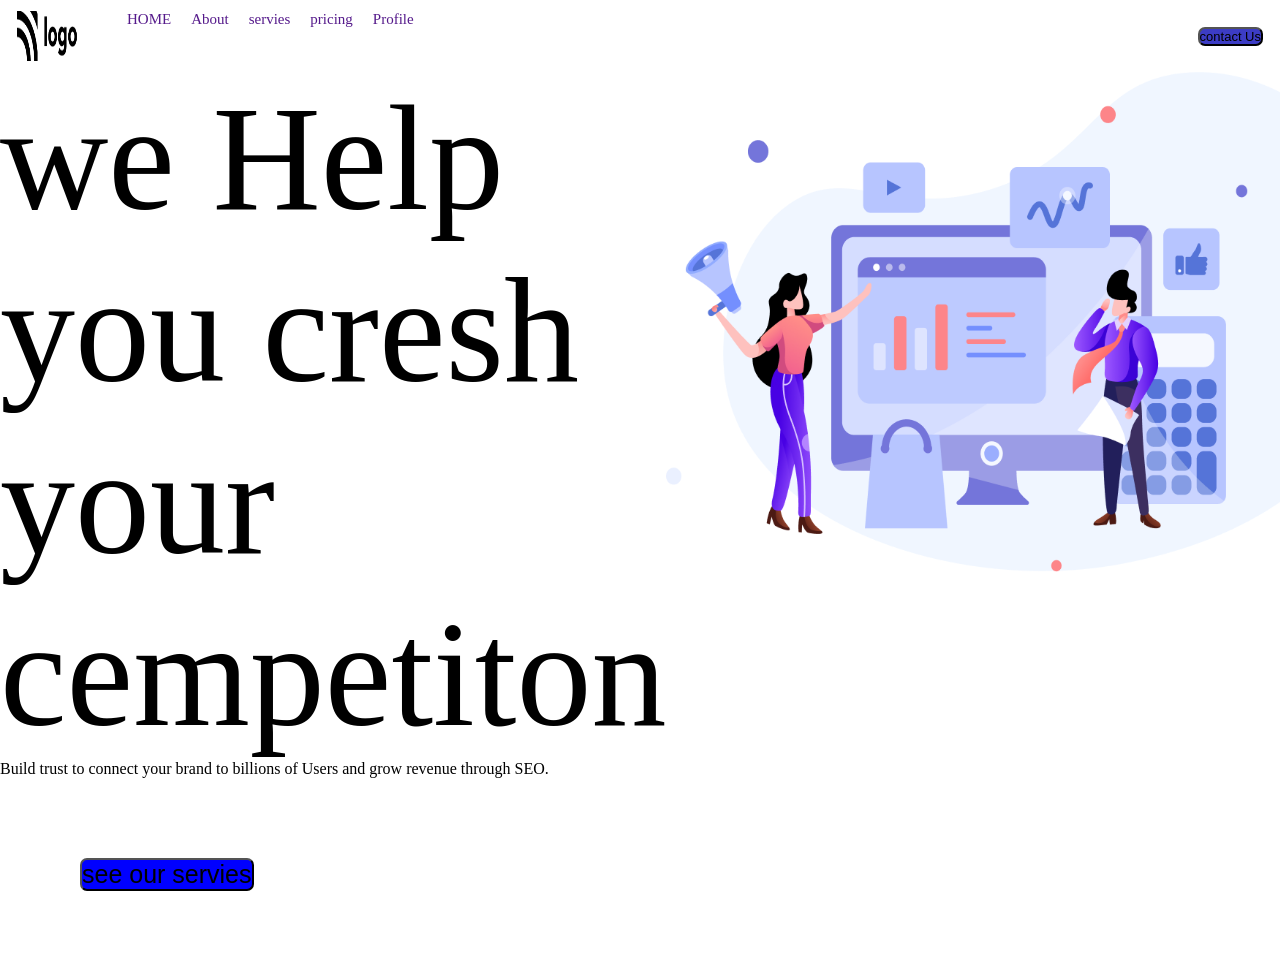
<file: Project 01/index.html>
<!DOCTYPE html>
<html lang="en">

<head>
    <meta charset="UTF-8">
    <meta name="viewport" content="width=device-width, initial-scale=1.0">
    <title>Document</title>
    <link href="style.css" rel="stylesheet">
</head>

<body>
    <div class="complit">
        <div class="logo">
            <img src="../Project 01/assets/Logo.png" , height="50px" , width="60px">
            <ul type="none">
                <li><a href=""> HOME</a></li>
                <li><a href="">About</a></li>
                <li><a href="">servies</a></li>
                <li><a href="">pricing</a></li>
                <li><a href="">Profile</a></li>
            </ul>
        </div>
        <button class="but">contact Us</button>
    </div>
    <div class="happy">
     <p>we Help you <a>cresh</a> your cempetiton</p>
     <img src="../Project 01/assets/Header Illustration.png", height="500px", width="650">
    </div>
    <p>Build trust to connect your brand to billions of
      Users and grow revenue through SEO.</p>
    <button class="see">see our servies</button>
</body>

</html>
</file>
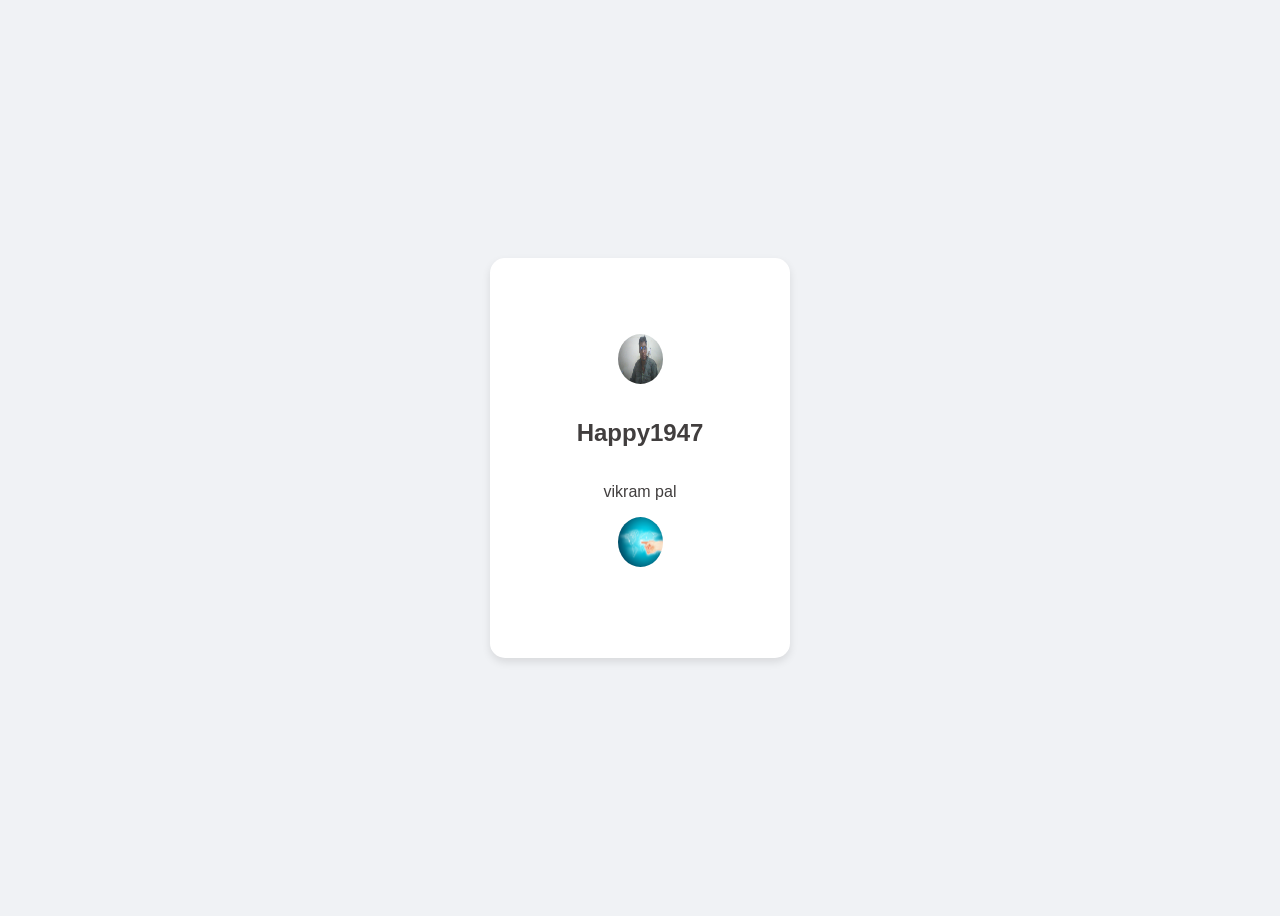
<file: clock/zone1.html>
<!DOCTYPE html>
<html lang="en">

<head>
    <meta charset="UTF-8">
    <meta name="viewport" content="width=device-width, initial-scale=1.0">
    <title> time </time></title>
    <link rel="stylesheet" href="style.css">
</head>

<body>
    <div class="container">
        <div class="card">
            <div class="card-inner">
                <div class="card-front">
                    <img src="WIN_20260211_16_35_03_Pro.jpg">
                    <h2>Happy1947</h2>
                    <p>vikram pal</p>
                    <img src="world.jpg" alt="Profile">
                </div>
                <div class="card-back">
                    <div class="my">
                        <h3>V K P </h3>
                        <h4>happy card</h4>
                    </div>
                    <ul>
                        <li>Black Card</li>
                        <li>vikram pal</li>
                        <li>Generation 2006</li>
                    </ul>
                    <button>Contact Me</button>
                    <p>7065140327</p>
                </div>
            </div>
        </div>
    </div>
</body>

</html>
</file>
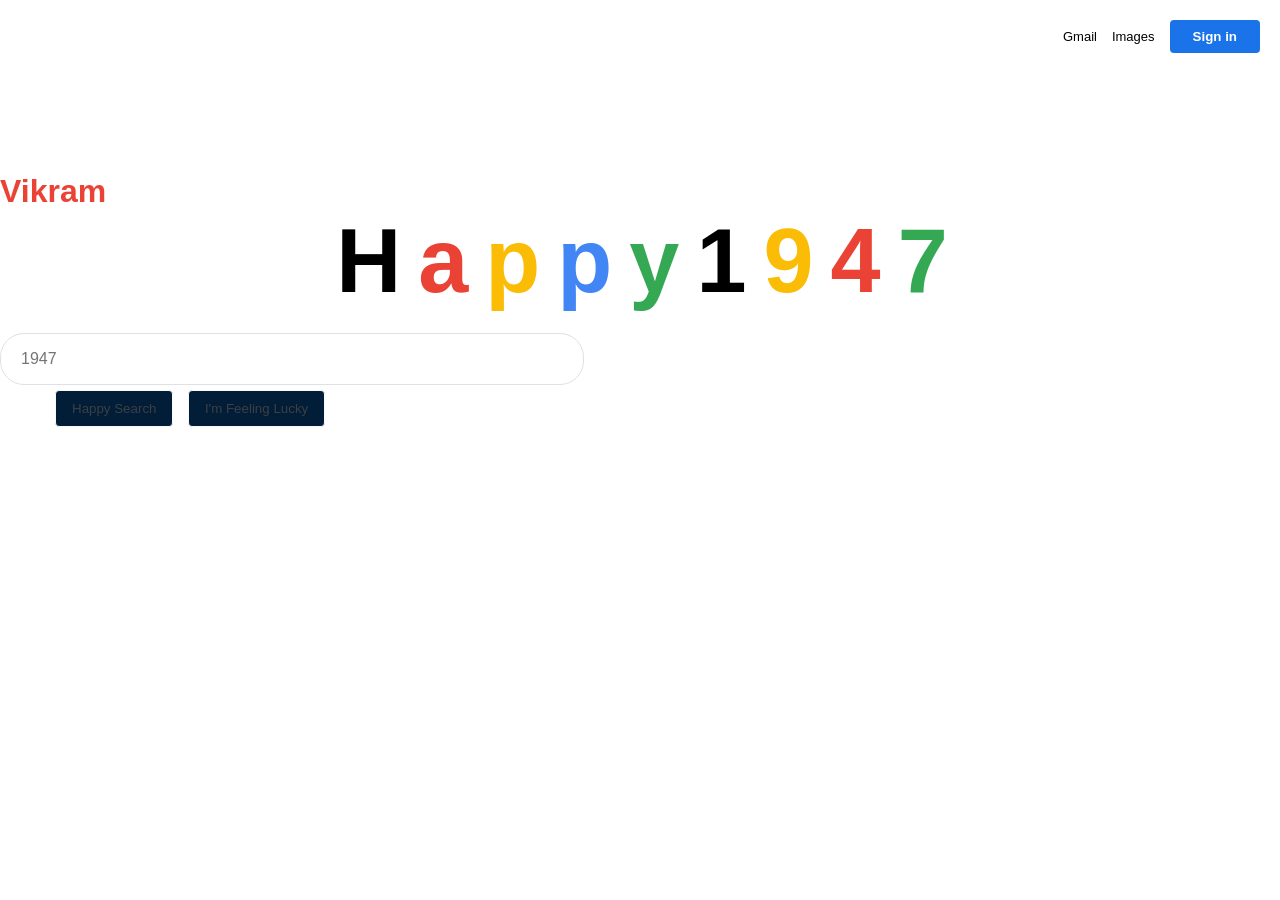
<file: my web/search_enjin.html>
<!DOCTYPE html>
<html lang="en">

<head>
    <meta charset="UTF-8">
    <meta name="viewport" content="width=device-width, initial-scale=1.0">
    <title>search</title>
    <link rel="stylesheet" href="style.css">
</head>

<body>
    <header>
        <nav>
            <a href="">Gmail</a>
            <a href="">Images</a>
            <button class="sign-in">Sign in</button>
        </nav>
    </header>

    <main class="container">
        <h1>Vikram</h1>
        <div class="happy-text">
            <span class="h1">H</span>
            <span class="a1">a</span>
            <span class="p2">p</span>
            <span class="p3">p</span>
            <span class="y">y</span>
            <span class="h1">1</span>
            <span class="p2">9</span>
            <span class="s">4</span>
            <span class="y">7</span>
        </div>


        <div class="search-box">
            <input type="search" class="search-input" placeholder="1947">
            <div class="icons">
            </div>
        </div>

        <div class="buttons">
            <button>Happy Search</button>
            <button>I'm Feeling Lucky</button>
        </div>
    </main>
</body>

</html>
</file>
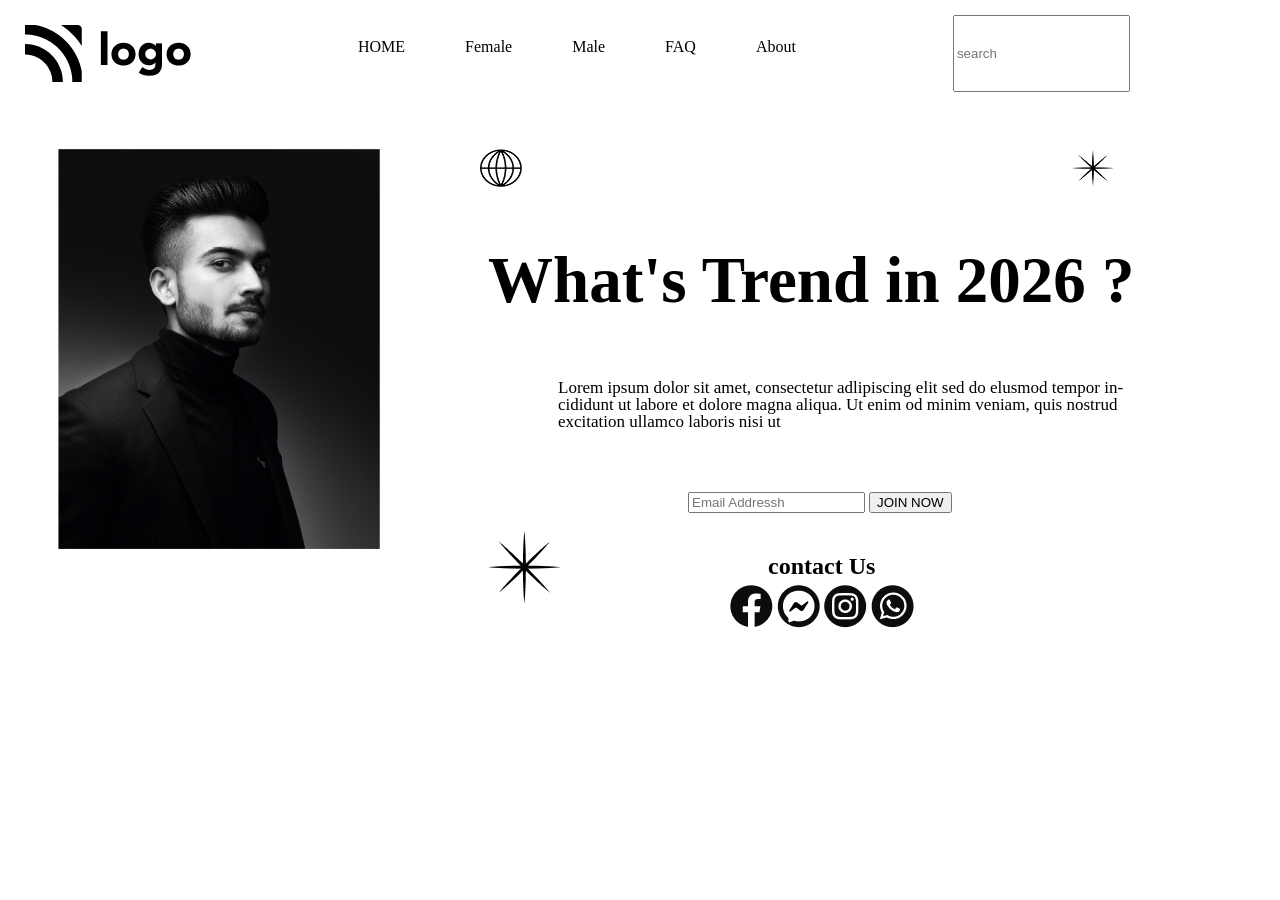
<file: Project 03/Trend.html>
<!DOCTYPE html>
<html lang="en">

<head>
    <meta charset="UTF-8">
    <meta name="viewport" content="width=device-width, initial-scale=1.0">
    <title>Trend</title>
    <link href="style3.css" rel="stylesheet">
</head>

<body>
    <div class="uper">
        <img src="../Project 03/assets/Logo.png">
        <ul type="none">
            <li id="hr"><a>HOME</a></li>
            <li><a>Female</a></li>
            <li><a>Male</a></li>
            <li><a>FAQ</a></li>
            <li><a>About</a></li>
        </ul>
        <input type="text" placeholder="search">
    </div>
    <div class="middil">
        <img src="../Project 03/assets/Image.png">
        <div class="miner">
            <img src="../Project 03/assets/globe.png">
            <img src="../Project 03/assets/start.png">
        </div>

    </div>
    <div class="smart">
        <div class="coin">
            <h1 id="arjest">What's Trend in 2026 ?</h1>
            <p id="mian">Lorem ipsum dolor sit amet, consectetur adlipiscing elit sed do elusmod tempor in-</p>
            <p>
                cididunt ut labore et dolore magna aliqua. Ut enim od minim veniam, quis nostrud</p>
            <p>
                excitation ullamco laboris nisi ut</p>
        </div>

        <div class="now">
            <input type="text" placeholder="Email Addressh">
            <button>JOIN NOW</button>
        </div>
        <h2>contact Us</h2>
        <div class="top">
            <img src="../Project 03/assets/start.png">
        </div>
        <div class="lower">
            <img src="../Project 03/assets/Group.png">
            <img src="../Project 03/assets/Group (1).png">
            <img src="../Project 03/assets/Group (2).png">
            <img src="../Project 03/assets/Group (3).png">
        </div>
    </div>
</body>

</html>
</file>
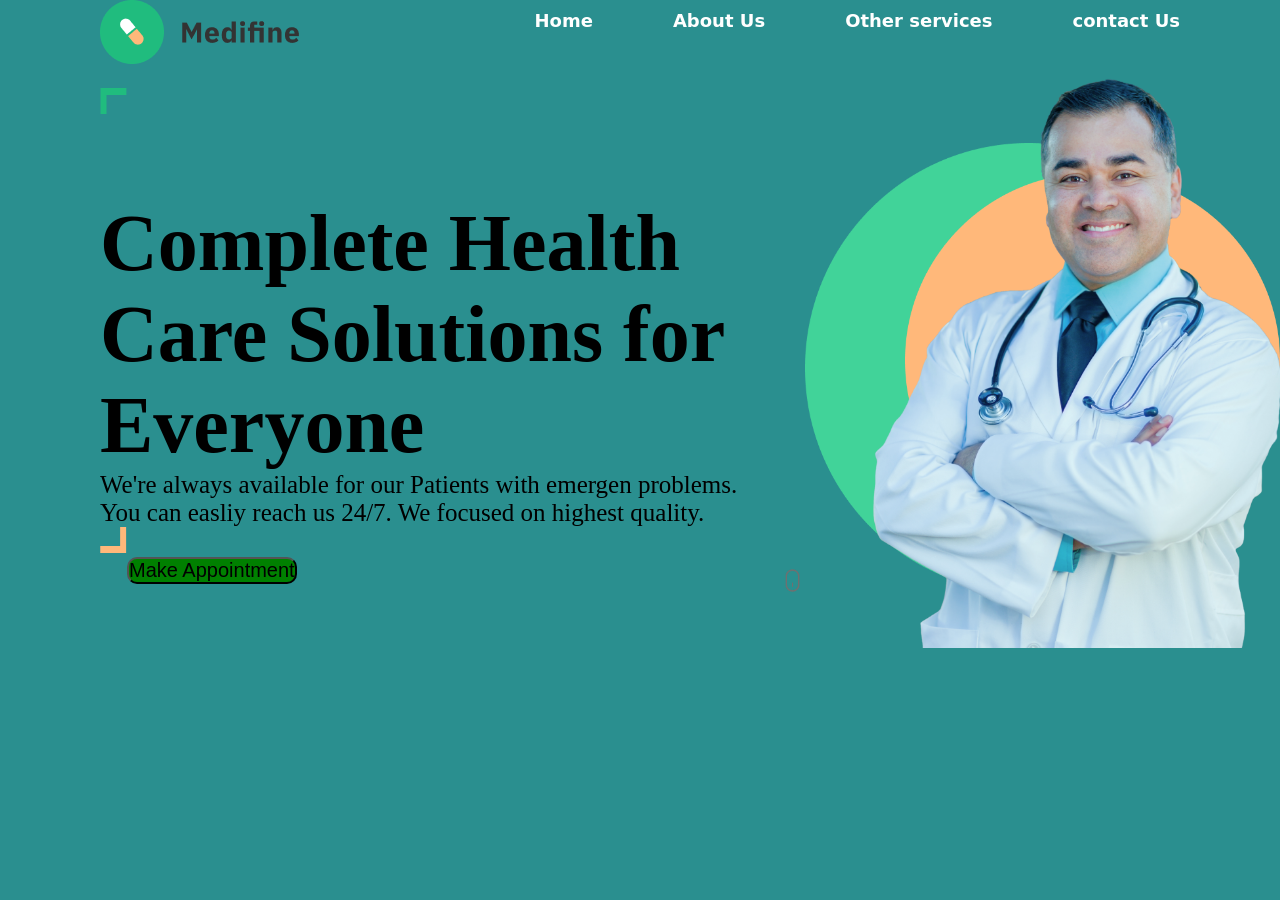
<file: Project 05/first.html>
<!DOCTYPE html>
<html lang="en">

<head>
    <meta charset="UTF-8">
    <meta name="viewport" content="width=device-width, initial-scale=1.0">
    <title>Document</title>
    <link href="style5.css" rel="stylesheet">
</head>

<body>
    <header>
        <img src="../Project 05/images/logo.png" alt="">
        <ul type="none">
            <li><a href="">Home</a></li>
            <li><a href="">About Us</a></li>
            <li><a href="">Other services</a></li>
            <li><a href="">contact Us</a></li>
        </ul>
    </header>
    <main>
        <nav class="leftsection">
            <img src="../Project 05/images/topAngle.png" alt="#">
            <h1 id="had">Complete Health Care Solutions for Everyone</h1>
            <p id="par">We're always available for our Patients with emergen problems. You can easliy reach us 24/7. We
                focused on highest quality.</p>
                <button>Make Appointment</button>
                <img src="../Project 05/images/bottomAngle.png" alt="" id="airo">
        </nav>
        <img src="../Project 05/images/mouse.png" id="moon">
        <div class="rightsection">
            <img src="../Project 05/images/greenBox.png" class="greenBox">
            <img src="../Project 05/images/yellowBox.png" class="yellowBox">
            <img src="../Project 05/images/doctor.png" class="doctor">
        </div>
    </main>
</body>

</html></a>
</file>
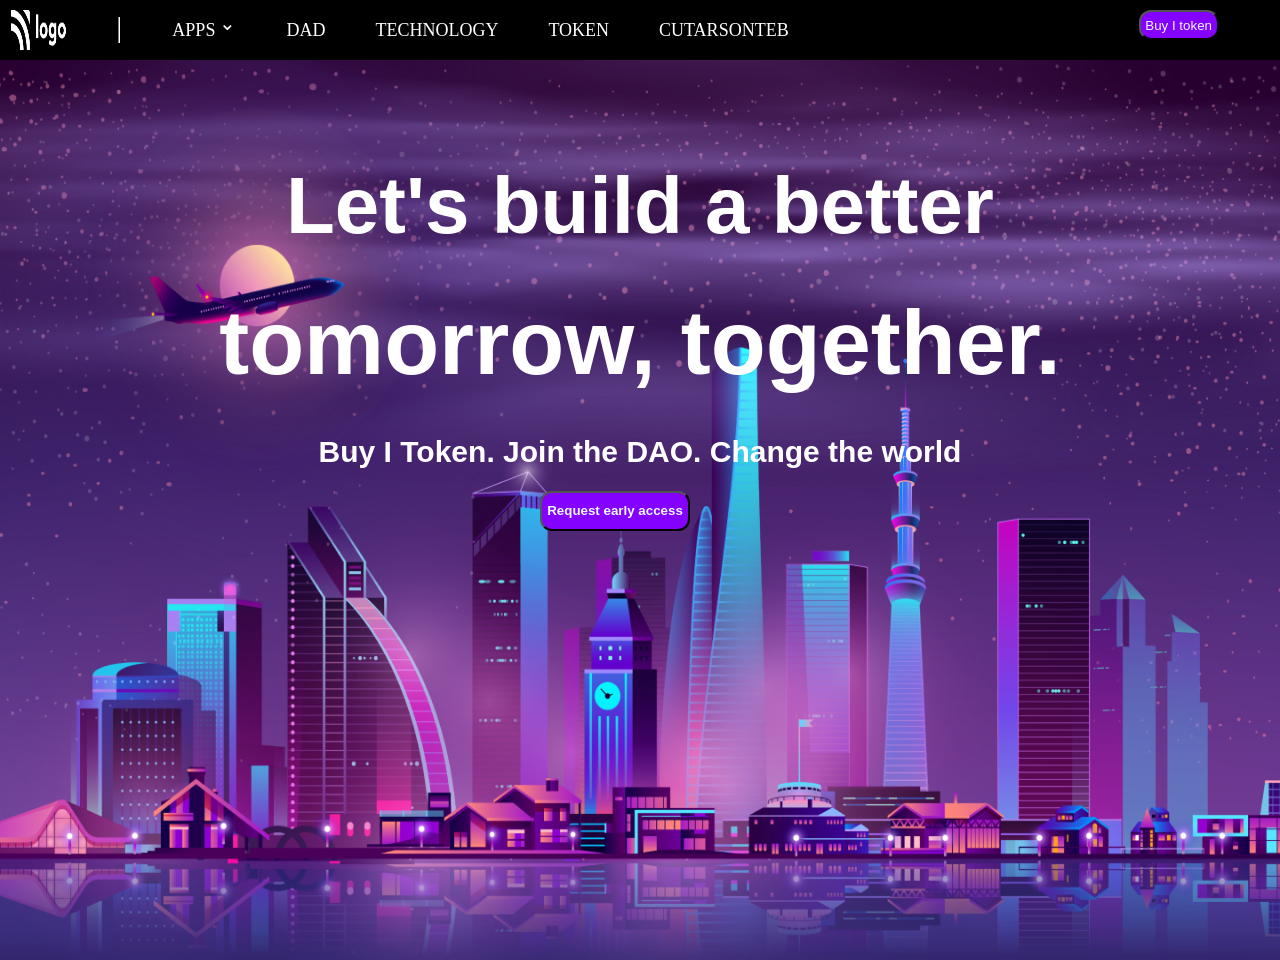
<file: Project 02/assets/Tomorrw.html>
<!DOCTYPE html>
<html lang="en">

<head>
    <meta charset="UTF-8">
    <meta name="viewport" content="width=device-width, initial-scale=1.0">
    <title>output png</title>
    <link href="style2.css" rel="stylesheet">

</head>

<body>
    <div class="nave">
        <Ul type="none">
            <img src="../assets/white-logo.png">
            <li id="vertical">|</li>
            <li id="a">
                <a href="">APPS</a>
                <span id="arrow">&#8964</span>
            </li>
            <li class="b"><a href="">DAD</a></li>
            <lI class="b"><a href="">TECHNOLOGY</a></lI>
            <li class="b"><a href="">TOKEN</a></li>
            <li class="b"><a href="">CUTARSONTEB</a></li>
        </Ul>
        <button>Buy I token</button>
    </div>

    <div class="main">

        <ul type="none">
            <li>Let's build a better</li>
            <li>tomorrow, together.</li>
            <p>Buy I Token. Join the DAO. Change the world</p>
        </ul>
        <button>Request early access</button>

    </div>


</body>

</html>
</file>
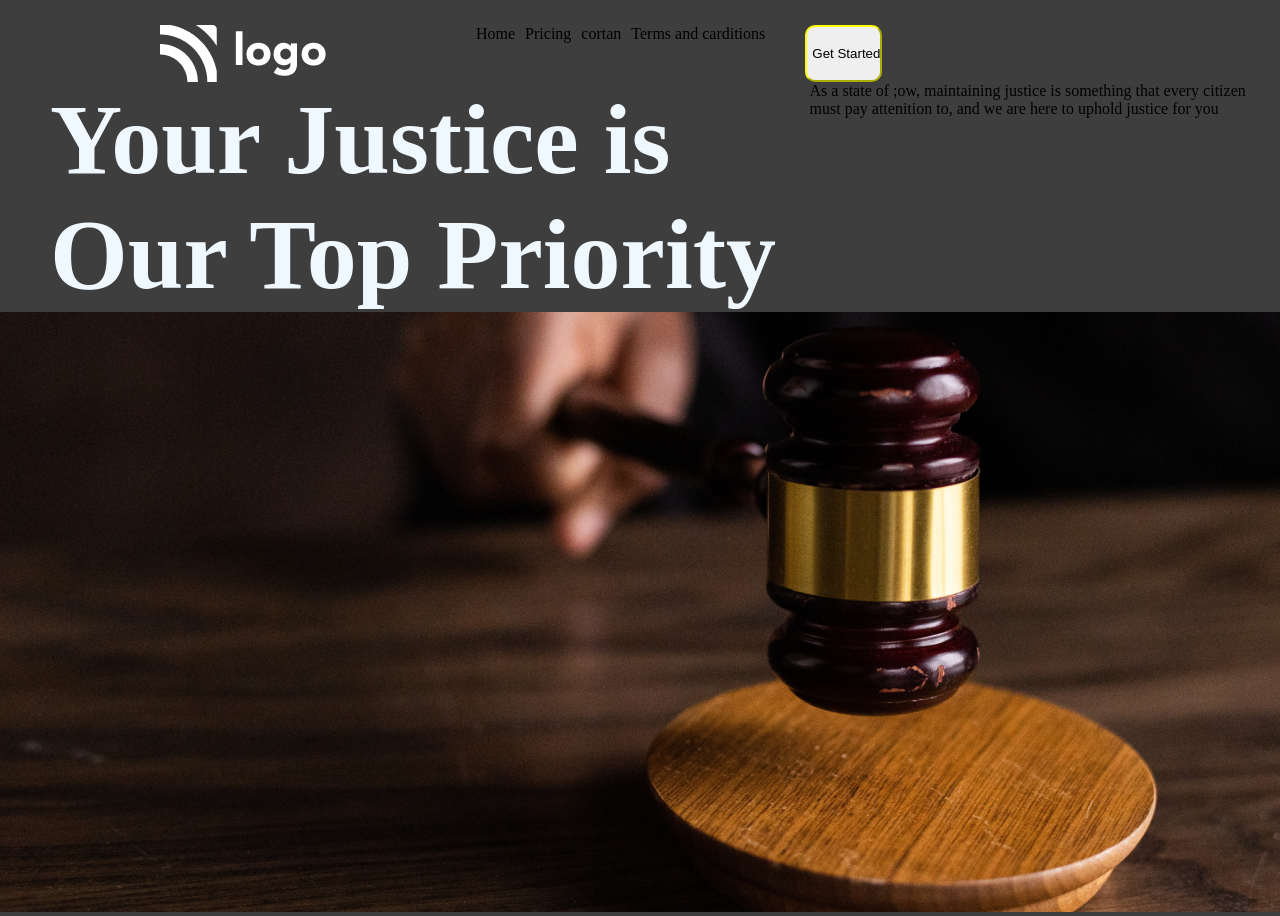
<file: Project 06/assets/cot.html>
<!DOCTYPE html>
<html lang="en">
<head>
    <meta charset="UTF-8">
    <meta name="viewport" content="width=device-width, initial-scale=1.0">
    <title>project6</title>
    <link href="style6.css" rel="stylesheet">
</head>
<body>
    <header class="uper">
        <img src="../assets/white-logo.png" id="logo">
        <ul type="none">
            <li>Home</li>
            <li>Pricing</li>
            <li>cortan</li>
            <li>Terms and carditions</li>
            <button>Get Started</button>
        </ul>
    </header>
    <nav class="taxeariya">
        <h1>Your Justice is Our Top Priority</h1>
        <p>As a state of ;ow, maintaining justice is something that every citizen must pay attenition to, and we are here to uphold justice for you</p>
    </nav>
    <div>
        <img src="../assets/banner.png" id="harmar">
    </div>
</body>
</html>
</file>
<file: Project 01/style.css>
*{
    margin: 0%;
    padding: 0%;
}
.logo{
    font-size: 15px;
    grid-auto-columns: 90px;
    display: flex;
    gap: 50px;
    
}
.logo ul{
    display: flex;
    gap: 20px;
    text-decoration: none;
}
a{
    text-decoration: none ;
}
.but{
    background-color: rgb(60, 60, 197);
    font-size: 13px;
}
.complit{
    display: flex;
    justify-content: space-between;
    align-items: center;
    padding: 11px 17px;
}
 
.ready{
    font-size: 60px;
    display: flex;
    /* display: inline-block; */
} 
.ready p{
    margin-top: 60px;
}
.see{
    background-color: blue;
    margin: 80px;
    font-size: 25px;
}
/* .pass img{
    display: flex;
    justify-content: space-between;
    margin-right: 0%;
    height: 40px;
} */
button{
    border-radius: 7px;
}
/* .ready img{
    height: 500px;
    margin-left: 700px;
    margin-bottom: 200px;
} */
 .happy{
    display: flex;
    justify-content: space-between;
    margin-right: 0%;
 }
 .happy p{
    font-size: 150px;
 }
</file>
<file: clock/style.css>
body {
  display: flex;
  justify-content: center;
  align-items: center;
  height: 100vh;
  background-color: #f0f2f5;
  font-family: sans-serif;
}

.card {
  width: 300px;
  height: 400px;
  perspective: 1000px; /* 3D effect ke liye zaroori hai */
}

.card-inner {
  position: relative;
  width: 100%;
  height: 100%;
  text-align: center;
  transition: transform 0.8s;
  transform-style: preserve-3d; /* Isse front aur back dono 3D mein rahenge */
}

/* Hover par 180 degree rotate hoga */
.card:hover .card-inner {
  transform: rotateY(2700deg);
}

.card-front, .card-back {
  position: absolute;
  width: 100%;
  height: 100%;
  backface-visibility: hidden; /* Peeche ka hissa chhupane ke liye */
  border-radius: 15px;
  display: flex;
  flex-direction: column;
  justify-content: center;
  align-items: center;
  box-shadow: 0 4px 8px rgba(0,0,0,0.1);
}

.card-front {
  background-color: #ffffff;
  color: #413e3e;
}

.card-back {
  background-color: #5b4bcf;
  color: white;
  transform: rotateY(180deg); /* Back side pehle se hi rotated rahegi */
}

img {
  border-radius: 50%;
  margin-bottom: 15px;
}
img{
    height: 50px;
    width: 45px;
    row-gap: 55px;
}
body:hover{
    background-color: rgb(0, 255, 0)(0, 255, 0);
}
.my{
  height: 100px;
  width: 100px;
  border: #6c5ce7;
  background-color: #e23b72;
  border-radius: 45px;
  color: #000000;
}
</file>
<file: my web/style.css>
* {
    margin: 0;
    padding: 0;
    box-sizing: border-box;
    font-family: Arial, sans-serif;
}

body {
    display: flex;
    flex-direction: column;
    height: 100vh;
}

/* Header Styling */
nav {
    display: flex;
    justify-content: flex-end;
    align-items: center;
    padding: 20px;
    gap: 15px;
}

nav a {
    text-decoration: none;
    color: #000;
    font-size: 13px;
}

nav a:hover {
    text-decoration: underline;
}

.sign-in {
    background-color: #1a73e8;
    color: white;
    border: none;
    padding: 9px 23px;
    border-radius: 4px;
    font-weight: bold;
    cursor: pointer;
}

/* Main Search Area */
.container {
   
    align-items: center;
    margin-top: 100px;
}

.logo {
    width: 272px;
    margin-bottom: 30px;
}

.search-box {
    width: 100%;
    max-width: 584px;
    border: 1px solid #dfe1e5;
    border-radius: 24px;
    padding: 10px 20px;
    display: flex;
    align-items: center;
}

.search-box:hover {
    box-shadow: 0 1px 6px rgba(32,33,36,0.28);
    border-color: rgba(223,225,229,0);
}

.search-input {
    flex: 1;
    border: none;
    outline: none;
    height: 30px;
    font-size: 16px;
}

/* Buttons Styling */
.buttons{
    /* margin-top: 200px; */
    /* background-color: #ebeef3;  */
    color: #ececec;
    /* gap: 100px; */

margin-left: 50px;
}

.buttons button {
    background-color: #011d38;
    border: 1px solid #f8f9fa;
    color: #3c4043;
    padding: 10px 16px;
    margin: 5px;
    border-radius: 4px;
    cursor: pointer;
}

.buttons button:hover {
    border: 1px solid #df5c45;
    box-shadow: 0 1px 1px rgba(46, 8, 8, 0.1);
}

/* happy Text Styling */
.happy-text {
    font-family: 'Product Sans', Arial, sans-serif;
    font-size: 90px;
    font-weight: bold;
    letter-spacing: -4px; /* Letters ko thoda paas lane ke liye */
    text-align: center;
    margin-bottom: 20px;
}

/* Specific Colors for Each Letter */
.happy-text-h1-blue {
    color: #4285F4;
}
h1{
    color: #EA4335;
    
}

.a1{
    color: #EA4335;
}

.p2{
    color: #FBBC05;
}

.p3{
    color: #4285F4;
}

.y{
    color: #34A853;
}

.s{
    color: #EA4335;
}
</file>
<file: Project 03/style3.css>
.uper{
    display: flex;
    flex-direction: row;
    gap: 150px;
    padding: 7px;
}
.uper img{
    size: 2px;
    padding: 10px;
}
.uper ul{
    display: flex;
    flex-direction: row;
    gap: 60px;
    padding: 7px;
} 
.middil img{
    padding: 50px;
    height: 400px;
    width: 350px;
}
.middil{
    display: flex;
    flex-direction: row;
}  
.miner{
    display: flex;
    flex-direction: row;
    /* height: 30px;
    width: 30px; */
} 
.miner img{
    padding-right: 500px;
    /* animation-duration: 60px; */
    height: 38px;
    width: 42px;
}
.coin{
    display: flex;
    flex-direction: column;
    font-size: 50px;     
}
.now{
    margin-left: 200px;
    margin-top: 80px;
  
}
p{
    font-size: 17px;
    margin-left: 70px;
    margin-bottom: -20px;
}
p :nth-last-child(3){
    margin-left: 290px;
    margin-top: 40px 


}
h1{
    font-size: 65px;
}
h2{
   margin-left: 280px;
   margin-top: 40px  
}
.smart{
    margin-left: 480px;
    margin-top: -400px; 

}
.top{
    margin-top: -70px;
    height: 20px;
    width: 25px;
    
}
.lower{
     margin-left: 242px;
     margin-top: 35px
}
</file>
<file: Project 05/style5.css>
*{
    margin: 0%;
    padding: 0%;
    box-sizing: border-box;
}
header{
    margin-left: 100px;
}
body{
  height: 100vh;
  width: auto;
  background: #2a8f8f;
}
header ul{
    display: flex;
    position: relative;
    float:right;
    gap: 80px;
    right: 100px;
    top: 10px;
    font-size: 18px;
    font-family: system-ui, -apple-system, BlinkMacSystemFont, 'Segoe UI', Roboto, Oxygen, Ubuntu, Cantarell, 'Open Sans', 'Helvetica Neue', sans-serif;
    font-weight: 600;
    cursor: pointer;
    flex-wrap: wrap;
}
header ul li a{
    text-decoration: none;
    color: white;
    font-family: system-ui, -apple-system, BlinkMacSystemFont, 'Segoe UI', Roboto, Oxygen, Ubuntu, Cantarell, 'Open Sans', 'Helvetica Neue', sans-serif;
}
main{
    display: flex;
    margin-left: 100px;
}
.leftsection{
    margin-top: 20px;
}
.leftsection h1{
    margin-top: 80px;
    font-size: 80px;
}
.leftsection p{
    font-size: 25px
}

button{
    margin-top: 30px;
    font-size: 20px;
    background-color: green;
    border-radius: 10px;
}
#moon{
    height: 25px;
    margin-top: 500px;
}
.greenBox{
    height: 450px;
    position: absolute;
    float: right;
    z-index: -1;
    padding-right: 70px;
    margin-top: 75px;
}

.yellowBox{
    height: 375px;
    float: right;
    z-index: 1;
    padding-left: 100px;
    margin-top: 105px;
    
}
.doctor{
    height: 600px;
    float: right;
    z-index: -2;
    margin-top: -500px;
}
#airo{
    float: left;
    padding-right: 0%;
}
</file>
<file: Project 02/assets/style2.css>
*{
    margin: 0%;
    padding: 0%;
}
.nave{
    display: flex;
    flex-direction: row;
    justify-content:center ;
    font-size: large;
    gap: 350px;
    background: black;
    padding: 10px 10px ;
}
.nave img{
    background-color: black;
    height: 40px;
    width: 55px;
}
#vertical{
    font-size: 30px;
}
ul{
    display: flex;
    gap: 50px;
    color:white;
}
.logo hr{
    display: flex;
}
button{
    margin: left;
    background-color: rgb(132, 1, 255);
    color: aliceblue;
    border-radius: 12px;
    height: 30px;
    width: 80px;
    margin-right: 50px;
}
button:hover{
    color: rgb(250, 255, 253);
    background: rgb(230, 64, 64);
}
.nave ul li a{
    text-decoration: none;
    color: white;
}
nav{
    height: 850px;
    width: 1650px;
    height: 100vh;
    width: 100%;
 }
nav{
    color: aliceblue;
    font-size: 130px; 
}
.main{
    background-image: url(../assets/bg.png);
    height: 100vh;
    width: 100%;
    background-size: 100% 100%;
    font-size: 50px;
    text-align: center;
    font-weight: bold;
    font-family: Arial, Helvetica, sans-serif;
}
.main ul{
    display: flex;
    flex-direction: column;
}
.main ul li:nth-child(1){
     font-size: 80px;
     margin-top: 100px;
}
.main ul li:nth-child(2){
    font-size: 90px;
    margin-top: -10px;
}
.main ul p{
    font-size: 30px;
    margin-top: -10px;
}
.main button{
    height: 40px;
    width: 150px;
    font-weight: bold;
    border-radius: 12px;
}
#a{
    display: flex;
    gap: 4px;
    align-items: center;
}
#arrow{
    margin-bottom:15px ;
    font-size: 20px;
}
.b{
    padding-top: 10px;
}
</file>
<file: Project 06/assets/style6.css>
*{
    margin: 0%;
    padding: 0%;
}
body{
    background-color:rgb(63, 62, 62) ;
    
}
.uper{
    display: flex;
    gap: 150px;
    margin-top: 25px;
    padding-left: 60px;
    margin-left: 100px;
}
.uper ul{
    display: flex;
    gap: 10px;
    margin: left 100px; 
}
button{
   padding-left: 5px;
   margin-left: 30px;
   border-radius: 10px;
   border-color: yellow;
}
.taxeariya{
    display: flex;
}
.taxeariya h1{
    font-size: 100px;
    color: aliceblue;
    margin-left: 50px;
}
</file>
